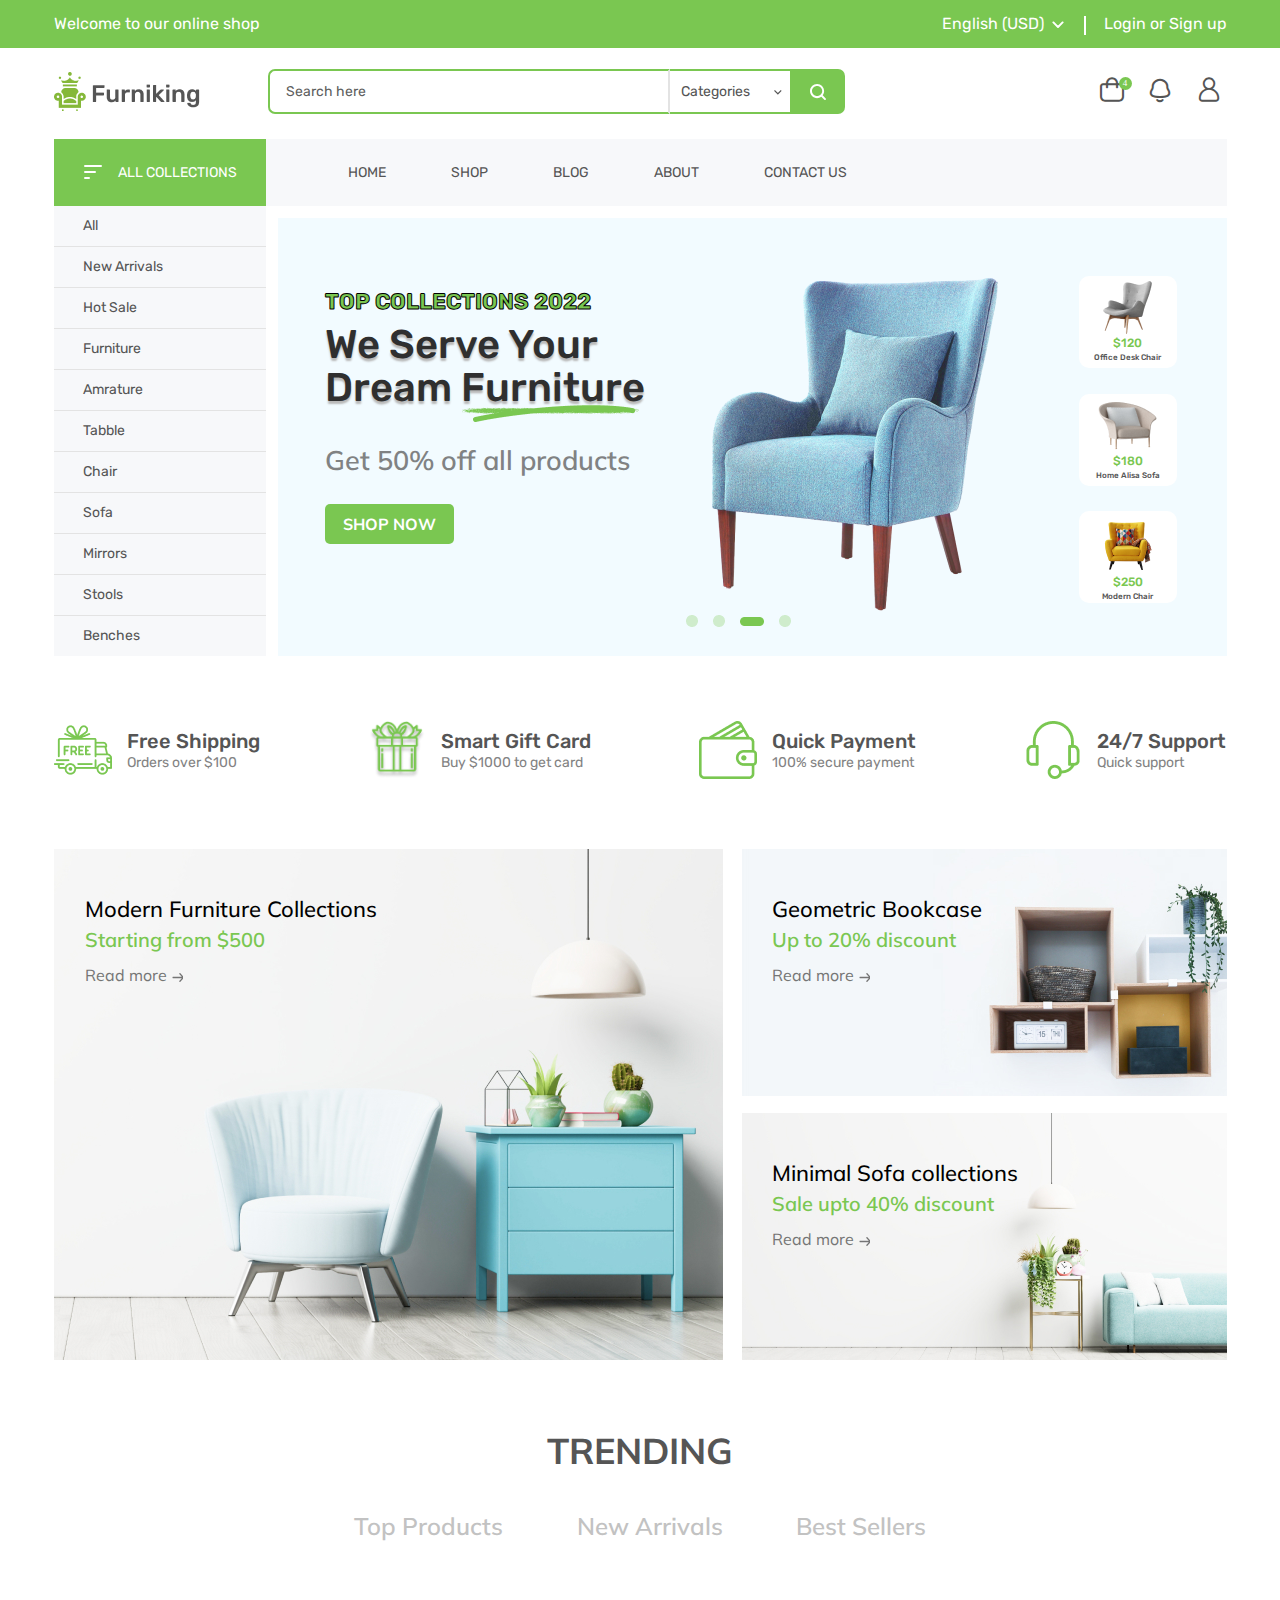
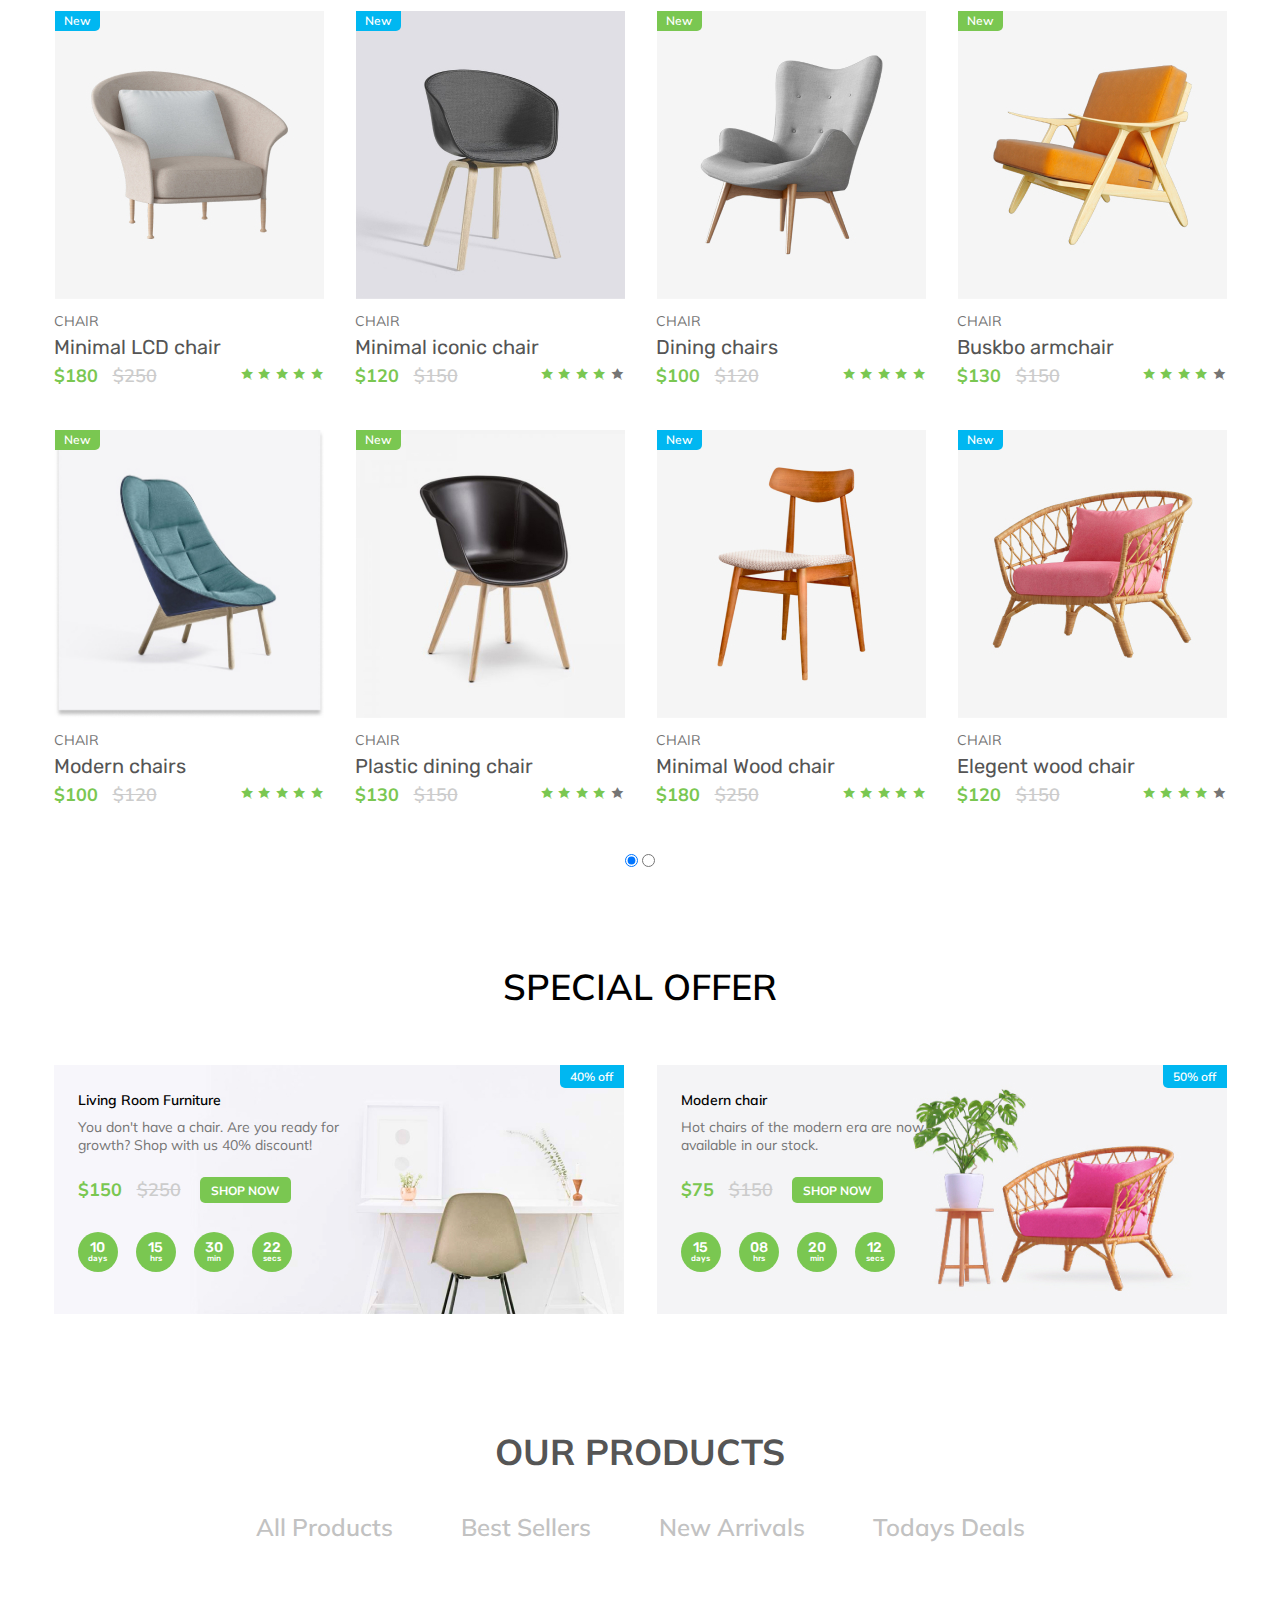
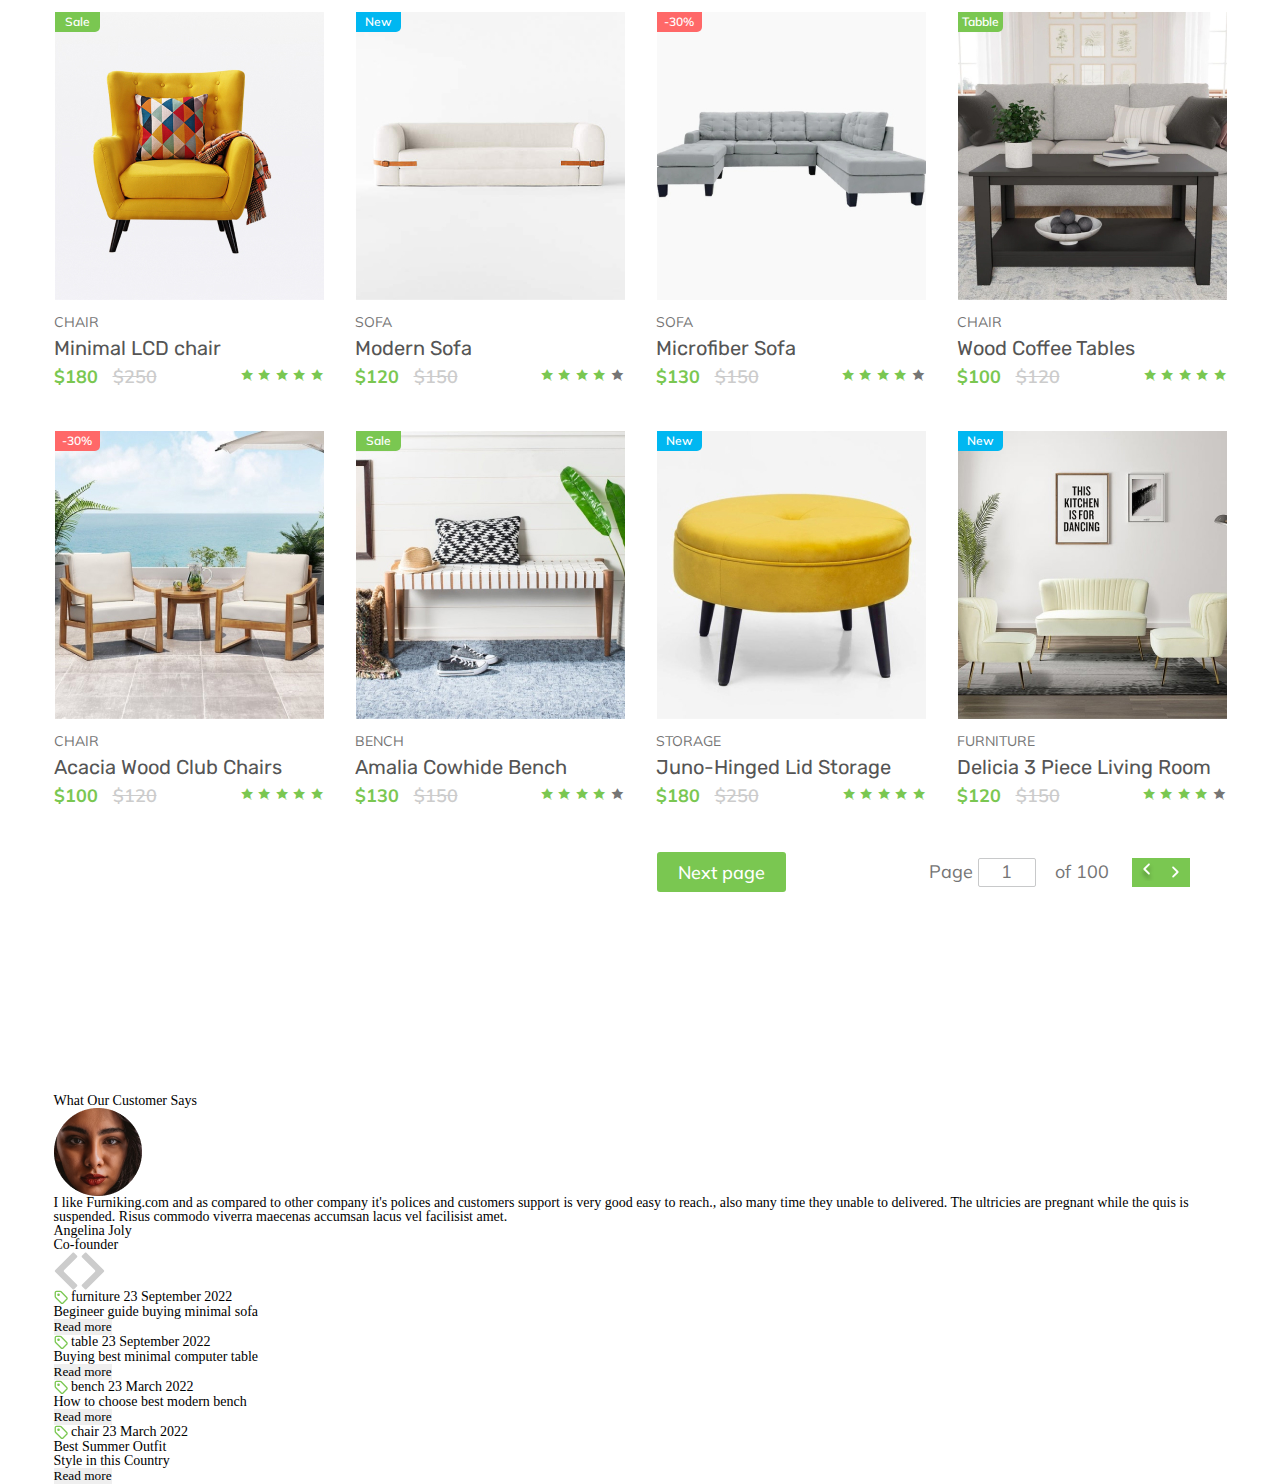
<file: resume/work/furniking/index.html>
<!DOCTYPE html>
<html lang="en">

<head>
	<meta charset="UTF-8">
	<meta name="viewport" content="width=device-width, initial-scale=1.0">
	<!--
	<link rel="preconnect" href="https://fonts.googleapis.com">
	<link rel="preconnect" href="https://fonts.gstatic.com" crossorigin>
	<link href="https://fonts.googleapis.com/css2?family=Rubik:wght@400;500&display=swap" rel="stylesheet">

	<link rel="preconnect" href="https://fonts.googleapis.com">
	<link rel="preconnect" href="https://fonts.gstatic.com" crossorigin>
	<link href="https://fonts.googleapis.com/css2?family=Mulish:wght@400;600;700&display=swap" rel="stylesheet">
-->

	<link rel="stylesheet" href="assets/css/iconsfont.css">
	<link rel="stylesheet" href="assets/css/style.css">
	<title>Furniking</title>
</head>

<body>

	<div class="wrapper">
		
		<header class="header">
			<div class="header__content container">
				<div class="header__flex">
					<div class="welcome">
						Welcome to our online shop
					</div>

					<div class="flex_wrapp">
						<div class="spoiler">
							English (USD) <img src="assets/img/icons/icon_usd_arrow.svg" alt="">
						</div>
						<div class="login_sign">
							Login or Sign up
						</div>
					</div>
					
				</div>
			</div>
		</header>

		<main class="page">
			<article class="search">
				<div class="container">
					<div class="search__content">
						<div class="logo">
							<img src="assets/img/logo.png" alt="logo_img" class="logo_img">
						</div>

						<form action="#" method="post" class="search_form">
								<input type="search" class="form_input" placeholder="Search here">

								<div class="form_categories">
									<h2>Categories</h2> <img src="assets/img/icons/icon_spoiler_arrow.svg" alt="">
								</div>

								<button type="submit" class="btn_submit">
									<img src="assets/img/icons/icon_loupe.svg" alt="">
								</button>
						</form>

						<div class="tray">
							<div class="tray__item">
								<a href="#" class="_icon-shop"></a>
							</div>
							<div class="tray__item">
								<a href="#" class="_icon-bell"></a>
							</div>
							<div class="tray__item">
								<a href="#" class="_icon-avatar"></a>
							</div>
						</div>
					</div>
				</div>
			</article>

			<article class="mass">
				<div class="container">
					<div class="mass__content">

						<div class="mass_coll">
							<div class="coll_title_wrapp">
								<h2 class="coll_title">all collections</h2>
								<div class="coll_title_lines">
									<span class="line1"></span>
									<span class="line2"></span>
									<span class="line3"></span>
								</div>
							</div>

							<nav class="coll_menu">
								<ul class="coll_list">
									<li class="coll_item"><a href="#" class="coll_link">all</a></li>
									<li class="coll_item"><a href="#" class="coll_link">New Arrivals</a></li>
									<li class="coll_item"><a href="#" class="coll_link">Hot Sale</a></li>
									<li class="coll_item"><a href="#" class="coll_link">Furniture</a></li>
									<li class="coll_item"><a href="#" class="coll_link">Amrature</a></li>
									<li class="coll_item"><a href="#" class="coll_link">Tabble</a></li>
									<li class="coll_item"><a href="#" class="coll_link">Chair</a></li>
									<li class="coll_item"><a href="#" class="coll_link">Sofa</a></li>
									<li class="coll_item"><a href="#" class="coll_link">Mirrors</a></li>
									<li class="coll_item"><a href="#" class="coll_link">Stools</a></li>
									<li class="coll_item"><a href="#" class="coll_link">Benches</a></li>
								</ul>
							</nav>
						</div>

						<div class="big">
							<nav class="menu">
								<ul class="menu_list">
									<li class="menu_item"><a href="#" class="menu_link">home</a></li>
									<li class="menu_item"><a href="#" class="menu_link">shop</a></li>
									<li class="menu_item"><a href="#" class="menu_link">blog</a></li>
									<li class="menu_item"><a href="#" class="menu_link">about</a></li>
									<li class="menu_item"><a href="#" class="menu_link">contact us</a></li>
								</ul>
							</nav>

							<div class="big__area">
								<div class="area_text">
									<div class="area_top">top collections 2022</div>
									<h1 class="title">
										we serve your<br> dream furniture
										<img src="assets/img/big_area/big_line.png" alt="area_line_img" class="area_line_img">
									</h1>
									<div class="area_get">Get 50% off all products</div>
									<button class="btn_shop">shop now</button>
								</div>

								<div class="slider">
										<div class="slider__chair">
											<img src="assets/img/big_area/big_chair.png" alt="slider_img" class="slider_img">
										</div>

										<div class="slider__btn">
											<img src="assets/img/big_area/slider_btn.png" alt="btn_img" class="btn_img">
											<img src="assets/img/big_area/slider_btn.png" alt="btn_img" class="btn_img">
											<img src="assets/img/big_area/slider_btn_active.png" alt="btn_img_active" class="btn_img btn_img_active">
											<img src="assets/img/big_area/slider_btn.png" alt="btn_img" class="btn_img">
										</div>
								</div>

								<div class="tape">
									<div class="tape__item">
										<div class="item_prod">
											<img src="assets/img/big_area/office_desk_chair.png" alt="item_prod_img" class="item_prod_img">
										</div>

										<div class="item_prod_price">&#36;120</div>
										<div class="item_prod_descr">office desk chair</div>
									</div>

									<div class="tape__item">
										<div class="item_prod">
											<img src="assets/img/big_area/home_alisa_sofa.png" alt="item_prod_img" class="item_prod_img">
										</div>

										<div class="item_prod_price">&#36;180</div>
										<div class="item_prod_descr">home alisa sofa</div>
									</div>

									<div class="tape__item">
										<div class="item_prod">
											<img src="assets/img/big_area/modern_chair.png" alt="item_prod_img" class="item_prod_img">
										</div>

										<div class="item_prod_price">&#36;250</div>
										<div class="item_prod_descr">modern chair</div>
									</div>
								</div>
							</div>
						</div>
					</div>
				</div>
			</article>

			<article class="pros">
				<div class="container">
					<div class="pros__content">
						<div class="pros_item">
							<div class="pros_item_iw">
								<img src="assets/img/pros/free_delivery.png" alt="pros_img" class="pros_img">
							</div>

							<div class="pros_item_tw">
								<h2 class="pros_title">Free Shipping</h2>
								<div class="pros_descr">Orders over $100</div>
							</div>
						</div>

						<div class="pros_item">
							<div class="pros_item_iw">
								<img src="assets/img/pros/smart_gift.png" alt="pros_img" class="pros_img">
							</div>

							<div class="pros_item_tw">
								<h2 class="pros_title">Smart Gift Card</h2>
								<div class="pros_descr">Buy $1000 to get card</div>
							</div>
						</div>

						<div class="pros_item">
							<div class="pros_item_iw">
								<img src="assets/img/pros/quick.png" alt="pros_img" class="pros_img">
							</div>

							<div class="pros_item_tw">
								<h2 class="pros_title">Quick Payment</h2>
								<div class="pros_descr">100% secure payment</div>
							</div>
						</div>

						<div class="pros_item">
							<div class="pros_item_iw">
								<img src="assets/img/pros/support.png" alt="pros_img" class="pros_img">
							</div>

							<div class="pros_item_tw">
								<h2 class="pros_title">24/7 Support</h2>
								<div class="pros_descr">Quick support</div>
							</div>
						</div>
					</div>
				</div>
			</article>

			<article class="furniture">
				<div class="container">
					<div class="furniture__content">
						<div class="furniture_big">
							<h2 class="furniture_title">Modern Furniture Collections</h2>
							<div class="furniture_price">Starting from &#36;500</div>
							<button class="furniture_btn">Read more</button>
						</div>

						<div class="furniture_small">
							<div class="furniture_big_item_1">
								<h2 class="furniture_title">Geometric Bookcase</h2>
								<div class="furniture_price">Up to 20% discount</div>
								<button class="furniture_btn">Read more</button>
							</div>

							<div class="furniture_big_item_2">
								<h2 class="furniture_title">Minimal Sofa collections </h2>
								<div class="furniture_price">Sale upto 40% discount</div>
								<button class="furniture_btn">Read more</button>
							</div>
						</div>
					</div>
				</div>
			</article>

			<article class="trending">
				<div class="container">
					<div class="trending__content">
						<h2 class="trending__title">trending</h2>

						<nav class="trending__menu">
							<ul class="trending__list">
								<li class="trending__item"><a href="#" class="trending__link">Top Products</a></li>
								<li class="trending__item"><a href="#" class="trending__link">New Arrivals</a></li>
								<li class="trending__item"><a href="#" class="trending__link">Best Sellers</a></li>
							</ul>
						</nav>

						<div class="trending__wrapp">
							<div class="trending__item">
								<div class="trending__prod">
									<div class="trending__prod_img-1">
										<div class="trending__prod-status">new</div>
									</div>
									<div class="trending__prod-lable">Chair</div>
									<div class="trending__prod-name">Minimal LCD chair</div>
									<div class="trending__prod-price">
										<div class="prod-price">
											<span class="prod-price_now">&#36;180</span>
											<span class="prod-price_was">&#36;250</span>
										</div>

										<div class="prod-star">
											<span class="_icon-green_star"></span>
											<span class="_icon-green_star"></span>
											<span class="_icon-green_star"></span>
											<span class="_icon-green_star"></span>
											<span class="_icon-green_star"></span>
										</div>
									</div>
								</div>

								<div class="trending__prod">
									<div class="trending__prod_img-2">
										<div class="trending__prod-status">new</div>
									</div>
									<div class="trending__prod-lable">Chair</div>
									<div class="trending__prod-name">Minimal iconic chair</div>
									<div class="trending__prod-price">
										<div class="prod-price">
											<span class="prod-price_now">&#36;120</span>
											<span class="prod-price_was">&#36;150</span>
										</div>

										<div class="prod-star">
											<span class="_icon-green_star"></span>
											<span class="_icon-green_star"></span>
											<span class="_icon-green_star"></span>
											<span class="_icon-green_star"></span>
											<span class="_icon-grey_star"></span>
										</div>
									</div>
								</div>

								<div class="trending__prod">
									<div class="trending__prod_img-3">
										<div class="trending__prod-status">new</div>
									</div>
									<div class="trending__prod-lable">Chair</div>
									<div class="trending__prod-name">Dining chairs</div>
									<div class="trending__prod-price">
										<div class="prod-price">
											<span class="prod-price_now">&#36;100</span>
											<span class="prod-price_was">&#36;120</span>
										</div>

										<div class="prod-star">
											<span class="_icon-green_star"></span>
											<span class="_icon-green_star"></span>
											<span class="_icon-green_star"></span>
											<span class="_icon-green_star"></span>
											<span class="_icon-green_star"></span>
										</div>
									</div>
								</div>

								<div class="trending__prod">
									<div class="trending__prod_img-4">
										<div class="trending__prod-status">new</div>
									</div>
									<div class="trending__prod-lable">Chair</div>
									<div class="trending__prod-name">Buskbo armchair </div>
									<div class="trending__prod-price">
										<div class="prod-price">
											<span class="prod-price_now">&#36;130</span>
											<span class="prod-price_was">&#36;150</span>
										</div>

										<div class="prod-star">
											<span class="_icon-green_star"></span>
											<span class="_icon-green_star"></span>
											<span class="_icon-green_star"></span>
											<span class="_icon-green_star"></span>
											<span class="_icon-grey_star"></span>
										</div>
									</div>
								</div>
							</div>
<!-- //////////////////////////////////////////////////////////////////////////////
trending__item
////////////////////////////////////////////////////////////////////////////// -->
							<div class="trending__item">
								<div class="trending__prod">
									<div class="trending__prod_img-5">
										<div class="trending__prod-status">new</div>
									</div>
									<div class="trending__prod-lable">Chair</div>
									<div class="trending__prod-name">Modern chairs</div>
									<div class="trending__prod-price">
										<div class="prod-price">
											<span class="prod-price_now">&#36;100</span>
											<span class="prod-price_was">&#36;120</span>
										</div>

										<div class="prod-star">
											<span class="_icon-green_star"></span>
											<span class="_icon-green_star"></span>
											<span class="_icon-green_star"></span>
											<span class="_icon-green_star"></span>
											<span class="_icon-green_star"></span>
										</div>
									</div>
								</div>

								<div class="trending__prod">
									<div class="trending__prod_img-6">
										<div class="trending__prod-status">new</div>
									</div>
									<div class="trending__prod-lable">Chair</div>
									<div class="trending__prod-name">Plastic dining chair</div>
									<div class="trending__prod-price">
										<div class="prod-price">
											<span class="prod-price_now">&#36;130</span>
											<span class="prod-price_was">&#36;150</span>
										</div>

										<div class="prod-star">
											<span class="_icon-green_star"></span>
											<span class="_icon-green_star"></span>
											<span class="_icon-green_star"></span>
											<span class="_icon-green_star"></span>
											<span class="_icon-grey_star"></span>
										</div>
									</div>
								</div>

								<div class="trending__prod">
									<div class="trending__prod_img-7">
										<div class="trending__prod-status">new</div>
									</div>
									<div class="trending__prod-lable">Chair</div>
									<div class="trending__prod-name">Minimal Wood chair</div>
									<div class="trending__prod-price">
										<div class="prod-price">
											<span class="prod-price_now">&#36;180</span>
											<span class="prod-price_was">&#36;250</span>
										</div>

										<div class="prod-star">
											<span class="_icon-green_star"></span>
											<span class="_icon-green_star"></span>
											<span class="_icon-green_star"></span>
											<span class="_icon-green_star"></span>
											<span class="_icon-green_star"></span>
										</div>
									</div>
								</div>

								<div class="trending__prod">
									<div class="trending__prod_img-8">
										<div class="trending__prod-status">new</div>
									</div>
									<div class="trending__prod-lable">Chair</div>
									<div class="trending__prod-name">Elegent wood chair</div>
									<div class="trending__prod-price">
										<div class="prod-price">
											<span class="prod-price_now">&#36;120</span>
											<span class="prod-price_was">&#36;150</span>
										</div>

										<div class="prod-star">
											<span class="_icon-green_star"></span>
											<span class="_icon-green_star"></span>
											<span class="_icon-green_star"></span>
											<span class="_icon-green_star"></span>
											<span class="_icon-grey_star"></span>
										</div>
									</div>
								</div>
							</div>
						</div>

						<form class="trending__slider">
							<input type="radio" name="trending_page" class="trending__radio" checked>
							<input type="radio" name="trending_page" class="trending__radio">
						</form>
					</div>
				</div>
			</article>

			<article class="offer">
				<div class="container">
					<div class="offer__content">
						<h2 class="offer__title">
							special offer
						</h2>

						<div class="offer__wrapp">
							<div class="offer__item">
								<div class="offer__room-discount">40% off</div>

								<div class="offer__item-title">Living Room Furniture</div>
								<div class="offer__item-text">You don't have a chair. Are you ready for<br> growth? Shop with us 40% discount!</div>

								<div class="offer__price">
									<span class="offer__price-now">&#36;150</span>
									<span class="offer__price-was">&#36;250</span>
									<button class="offer__btn">shop now</button>
								</div>

								<div class="offer__time">
									<div class="offer__time-item">
										<div class="time-dig">10</div>
										<div class="time_descr">days</div>
									</div>
									<div class="offer__time-item">
										<div class="time-dig">15</div>
										<div class="time_descr">hrs</div>
									</div><div class="offer__time-item">
										<div class="time-dig">30</div>
										<div class="time_descr">min</div>
									</div><div class="offer__time-item">
										<div class="time-dig">22</div>
										<div class="time_descr">secs</div>
									</div>
								</div>
							</div>

							<div class="offer__item">
								<div class="offer__room-discount">50% off</div>

								<div class="offer__item-title">Modern chair</div>
								<div class="offer__item-text">Hot chairs of the modern era are now<br> available in our stock.</div>

								<div class="offer__price">
									<span class="offer__price-now">&#36;75</span>
									<span class="offer__price-was">&#36;150</span>
									<button class="offer__btn">shop now</button>
								</div>

								<div class="offer__time">
									<div class="offer__time-item">
										<div class="time-dig">15</div>
										<div class="time_descr">days</div>
									</div>
									<div class="offer__time-item">
										<div class="time-dig">08</div>
										<div class="time_descr">hrs</div>
									</div><div class="offer__time-item">
										<div class="time-dig">20</div>
										<div class="time_descr">min</div>
									</div><div class="offer__time-item">
										<div class="time-dig">12</div>
										<div class="time_descr">secs</div>
									</div>
								</div>
							</div>
						</div>
					</div>
				</div>
			</article>

			<article class="our">
				<div class="container">
					<div class="our__content">
						<h2 class="our__title">our products</h2>

						<nav class="our__menu">
							<ul class="our__list">
								<li class="our__item"><a href="#" class="our__link">All Products</a></li>
								<li class="our__item"><a href="#" class="our__link">Best Sellers</a></li>
								<li class="our__item"><a href="#" class="our__link">New Arrivals</a></li>
								<li class="our__item"><a href="#" class="our__link">Todays Deals</a></li>
							</ul>
						</nav>

						<div class="our__wrapp">
							<div class="our__item">
								<div class="our__prod">
									<div class="our__prod_img-1">
										<div class="our__prod-status">sale</div>
									</div>
									<div class="our__prod-lable">Chair</div>
									<div class="our__prod-name">Minimal LCD chair</div>
									<div class="our__prod-price">
										<div class="prod-price">
											<span class="prod-price_now">&#36;180</span>
											<span class="prod-price_was">&#36;250</span>
										</div>

										<div class="prod-star">
											<span class="_icon-green_star"></span>
											<span class="_icon-green_star"></span>
											<span class="_icon-green_star"></span>
											<span class="_icon-green_star"></span>
											<span class="_icon-green_star"></span>
										</div>
									</div>
								</div>

								<div class="our__prod">
									<div class="our__prod_img-2">
										<div class="our__prod-status">new</div>
									</div>
									<div class="our__prod-lable">sofa</div>
									<div class="our__prod-name">Modern Sofa</div>
									<div class="our__prod-price">
										<div class="prod-price">
											<span class="prod-price_now">&#36;120</span>
											<span class="prod-price_was">&#36;150</span>
										</div>

										<div class="prod-star">
											<span class="_icon-green_star"></span>
											<span class="_icon-green_star"></span>
											<span class="_icon-green_star"></span>
											<span class="_icon-green_star"></span>
											<span class="_icon-grey_star"></span>
										</div>
									</div>
								</div>

								<div class="our__prod">
									<div class="our__prod_img-3">
										<div class="our__prod-status">-30%</div>
									</div>
									<div class="our__prod-lable">sofa</div>
									<div class="our__prod-name">Microfiber Sofa</div>
									<div class="our__prod-price">
										<div class="prod-price">
											<span class="prod-price_now">&#36;130</span>
											<span class="prod-price_was">&#36;150</span>
										</div>

										<div class="prod-star">
											<span class="_icon-green_star"></span>
											<span class="_icon-green_star"></span>
											<span class="_icon-green_star"></span>
											<span class="_icon-green_star"></span>
											<span class="_icon-grey_star"></span>
										</div>
									</div>
								</div>

								<div class="our__prod">
									<div class="our__prod_img-4">
										<div class="our__prod-status">tabble</div>
									</div>
									<div class="our__prod-lable">Chair</div>
									<div class="our__prod-name">Wood Coffee Tables</div>
									<div class="our__prod-price">
										<div class="prod-price">
											<span class="prod-price_now">&#36;100</span>
											<span class="prod-price_was">&#36;120</span>
										</div>

										<div class="prod-star">
											<span class="_icon-green_star"></span>
											<span class="_icon-green_star"></span>
											<span class="_icon-green_star"></span>
											<span class="_icon-green_star"></span>
											<span class="_icon-green_star"></span>
										</div>
									</div>
								</div>
							</div>
<!-- //////////////////////////////////////////////////////////////////////////////
our__item
////////////////////////////////////////////////////////////////////////////// -->
							<div class="our__item">
								<div class="our__prod">
									<div class="our__prod_img-5">
										<div class="our__prod-status">-30%</div>
									</div>
									<div class="our__prod-lable">Chair</div>
									<div class="our__prod-name">Acacia Wood Club Chairs</div>
									<div class="our__prod-price">
										<div class="prod-price">
											<span class="prod-price_now">&#36;100</span>
											<span class="prod-price_was">&#36;120</span>
										</div>

										<div class="prod-star">
											<span class="_icon-green_star"></span>
											<span class="_icon-green_star"></span>
											<span class="_icon-green_star"></span>
											<span class="_icon-green_star"></span>
											<span class="_icon-green_star"></span>
										</div>
									</div>
								</div>

								<div class="our__prod">
									<div class="our__prod_img-6">
										<div class="our__prod-status">sale</div>
									</div>
									<div class="our__prod-lable">bench</div>
									<div class="our__prod-name">Amalia Cowhide Bench</div>
									<div class="our__prod-price">
										<div class="prod-price">
											<span class="prod-price_now">&#36;130</span>
											<span class="prod-price_was">&#36;150</span>
										</div>

										<div class="prod-star">
											<span class="_icon-green_star"></span>
											<span class="_icon-green_star"></span>
											<span class="_icon-green_star"></span>
											<span class="_icon-green_star"></span>
											<span class="_icon-grey_star"></span>
										</div>
									</div>
								</div>

								<div class="our__prod">
									<div class="our__prod_img-7">
										<div class="our__prod-status">new</div>
									</div>
									<div class="our__prod-lable">storage</div>
									<div class="our__prod-name">Juno-Hinged Lid Storage</div>
									<div class="our__prod-price">
										<div class="prod-price">
											<span class="prod-price_now">&#36;180</span>
											<span class="prod-price_was">&#36;250</span>
										</div>

										<div class="prod-star">
											<span class="_icon-green_star"></span>
											<span class="_icon-green_star"></span>
											<span class="_icon-green_star"></span>
											<span class="_icon-green_star"></span>
											<span class="_icon-green_star"></span>
										</div>
									</div>
								</div>

								<div class="our__prod">
									<div class="our__prod_img-8">
										<div class="our__prod-status">new</div>
									</div>
									<div class="our__prod-lable">furniture</div>
									<div class="our__prod-name">Delicia 3 Piece Living Room</div>
									<div class="our__prod-price">
										<div class="prod-price">
											<span class="prod-price_now">&#36;120</span>
											<span class="prod-price_was">&#36;150</span>
										</div>

										<div class="prod-star">
											<span class="_icon-green_star"></span>
											<span class="_icon-green_star"></span>
											<span class="_icon-green_star"></span>
											<span class="_icon-green_star"></span>
											<span class="_icon-grey_star"></span>
										</div>
									</div>
								</div>
							</div>

							<div class="our__page_wrapp">
								<div class="our__page">
									<button class="our__btn">Next page</button>
									<div class="our__text_page">Page</div>
									<div class="our__num_page">1</div>
									<div class="our__of_page">of 100</div>

									<button class="our__btn_prev">
										<img src="assets/img/icons/icon_our_arrow_left.svg" alt="our__btn_prev" class="our__btn_rpev_img">
									</button>

									<button class="our__btn_next">
										<img src="assets/img/icons/icon_our_arrow_right.svg" alt="our__btn_prev" class="our__btn_rpev_img">
									</button>
								</div>
							</div>
						</div>
					</div>
				</div>
			</article>

			<article class="says">
				<div class="container">
					<div class="says__content">
						<h2 class="says__title">What Our Customer Says</h2>

						<div class="review">
							<div class="review__foto">
								<img src="assets/img/says/says_foto.png" alt="says_foto.png" class="review__foto-img">
							</div>

							<div class="review__text">
								I like Furniking.com and as compared to other company it's polices and customers support is very good easy to reach., also many time they unable to delivered. The ultricies are pregnant while the quis is suspended. Risus commodo viverra maecenas accumsan lacus vel facilisist amet.
							</div>
							
							<div class="review__name">Angelina Joly</div>
							<div class="review__prof">Co-founder</div>

							<a href="#" class="review__arrow-left">
								<img src="assets/img/icons/says_arrow_left.svg" alt="arrow_left">
							</a>

							<a href="#" class="review__arrow-right">
								<img src="assets/img/icons/says_arrow_right.svg" alt="arrow_left">
							</a>
						</div>
					</div>
				</div>
			</article>

			<article class="latest">
				<div class="container">
					<div class="latest__content">
						<h2 class="latest__title"></h2>

						<div class="blocks_wrapp">
							<div class="blocks blocks_mb">
								<div class="blocks__item item_1">
									<div class="blocks_content">
										<span class="clip">
											<img src="assets/img/icons/icon_clip.svg" alt="clip">
											furniture
										</span>

										<time datetime="2022-09-23" class="date">23 September 2022</time>

										<h3 class="latest_sub_title">
											Begineer guide buying minimal sofa
										</h3>

										<button class="latest_btn">Read more</button>
									</div>
								</div>

								<div class="blocks__item item_2">
									<div class="blocks_content">
										<span class="clip">
											<img src="assets/img/icons/icon_clip.svg" alt="clip">
											table
										</span>

										<time datetime="2022-09-23" class="date">23 September 2022</time>

										<h3 class="latest_sub_title">
											Buying best minimal computer table
										</h3>

										<button class="latest_btn">Read more</button>
									</div>
								</div>
							</div>

							<div class="blocks">
								<div class="blocks__item item_3">
									<div class="blocks_content">
										<span class="clip">
											<img src="assets/img/icons/icon_clip.svg" alt="clip">
											bench
										</span>

										<time datetime="2022-03-23" class="date">23 March 2022</time>

										<h3 class="latest_sub_title">
											How to choose best modern bench
										</h3>

										<button class="latest_btn">Read more</button>
									</div>
								</div>

								<div class="blocks__item item_4">
									<div class="blocks_content">
										<span class="clip">
											<img src="assets/img/icons/icon_clip.svg" alt="clip">
											chair
										</span>

										<time datetime="2022-03-23" class="date">23 March 2022</time>

										<h3 class="latest_sub_title">
											Best Summer Outfit <br>Style in this Country
										</h3>

										<button class="latest_btn">Read more</button>
									</div>
								</div>
							</div>
						</div>
					</div>
				</div>
			</article>
		</main>

		<footer class="footer">
			
		</footer>

	</div>



	<!-- <script src="https://kit.fontawesome.com/c280a67855.js" crossorigin="anonymous"></script> -->
</body>

</html>
</file>
<file: resume/work/furniking/assets/css/iconsfont.css>
@font-face {
  font-family: 'icons';
  src:
    url('../fonts/icons.ttf?y71wlo') format('truetype'),
    url('../fonts/icons.woff?y71wlo') format('woff'),
    url('../fonts/icons.svg?y71wlo#icons') format('svg');
  font-weight: normal;
  font-style: normal;
  font-display: block;
}

[class^="_icon-"]::before,
[class*=" _icon-"]::before {
  /* use !important to prevent issues with browser extensions that change fonts */
  font-family: 'icons' !important;
  speak: never;
  font-style: normal;
  font-weight: normal;
  font-variant: normal;
  text-transform: none;
  line-height: 1;

  /* Better Font Rendering =========== */
  -webkit-font-smoothing: antialiased;
  -moz-osx-font-smoothing: grayscale;
}

._icon-avatar:before {
  content: "\e900";
  font-size: 24px;
  font-weight: 500;
  color: #555;
}
._icon-bell:before {
  content: "\e901";
  font-size: 26px;
  font-weight: 500;
  color: #555;
}
._icon-clip:before {
  content: "\e902";
  color: #7ac751;
}
._icon-facebook:before {
  content: "\e903";
  color: #555;
}
._icon-green_star:before {
  content: "\e904";
  color: #7ac751;
}
._icon-grey_arrow:before {
  content: "\e905";
  color: #757575;
}
._icon-grey_star:before {
  content: "\e906";
  color: #757575;
}
._icon-instagram:before {
  content: "\e907";
  color: #555;
}
._icon-pinterset:before {
  content: "\e908";
  color: #555;
}
._icon-shop:before {
  content: "\e909";
  font-size: 24px;
  font-weight: 500;
  color: #555;
}
._icon-slider_left_arrow:before {
  content: "\e90a";
  color: #ccc;
}
._icon-slider_right_arrow:before {
  content: "\e90b";
  color: #ccc;
}
._icon-twitter:before {
  content: "\e90c";
  color: #555;
}
._icon-white_arrow:before {
  content: "\e90d";
  color: #fff;
}
</file>
<file: resume/work/furniking/assets/css/style.css>
@charset "UTF-8";
/*Обнулення*/
@import url(https://fonts.googleapis.com/css?family=Rubik:300,regular,500&display=swap);
@import url(https://fonts.googleapis.com/css?family=Mulish:regular,600,700&display=swap);
* {
  padding: 0;
  margin: 0;
  border: 0;
}

*,
*:before,
*:after {
  -webkit-box-sizing: border-box;
  box-sizing: border-box;
}

:focus,
:active {
  outline: none;
}

a:focus,
a:active {
  outline: none;
}

nav,
footer,
header,
aside {
  display: block;
}

html,
body {
  height: 100%;
  width: 100%;
  font-size: 100%;
  line-height: 1;
  font-size: 14px;
  -ms-text-size-adjust: 100%;
  -moz-text-size-adjust: 100%;
  -webkit-text-size-adjust: 100%;
}

input,
button,
textarea {
  font-family: inherit;
}

input::-ms-clear {
  display: none;
}

button {
  cursor: pointer;
}

button::-moz-focus-inner {
  padding: 0;
  border: 0;
}

a,
a:visited {
  text-decoration: none;
}

a:hover {
  text-decoration: none;
}

ul li {
  list-style: none;
}

img {
  vertical-align: top;
}

h1,
h2,
h3,
h4,
h5,
h6 {
  font-size: inherit;
  font-weight: 400;
}

/*--------------------*/
.wrapper {
  max-width: 1440px;
}

.container {
  max-width: 1173px;
  margin: 0 auto;
}

.header {
  width: 100%;
  background-color: #7AC751;
  margin-bottom: 21px;
}
.header__content {
  font-family: "Rubik";
  font-weight: 400;
  padding: 16px 0;
  color: #ffffff;
  font-size: 16px;
}
.header .container .header__flex {
  width: 100%;
  display: -webkit-box;
  display: -ms-flexbox;
  display: flex;
  -webkit-box-pack: justify;
      -ms-flex-pack: justify;
          justify-content: space-between;
}
.header .container .flex_wrapp {
  display: -webkit-box;
  display: -ms-flexbox;
  display: flex;
  -webkit-box-pack: justify;
      -ms-flex-pack: justify;
          justify-content: space-between;
}
.header .container .spoiler {
  position: relative;
  margin-right: 60px;
}
.header .container .spoiler img {
  position: absolute;
  display: inline-block;
  top: 5px;
  right: -20px;
}
.header .container .login_sign {
  position: relative;
}
.header .container .login_sign::before {
  content: "";
  position: absolute;
  display: block;
  top: 0;
  left: -20px;
  width: 2.2px;
  height: 19px;
  background: #ffffff;
}

.search {
  margin-bottom: 25px;
}
.search .container .search__content {
  display: -webkit-box;
  display: -ms-flexbox;
  display: flex;
  -webkit-box-pack: start;
      -ms-flex-pack: start;
          justify-content: start;
  -webkit-box-align: center;
      -ms-flex-align: center;
          align-items: center;
}
.search .container .search__content .logo {
  width: 147px;
  margin-right: 67px;
}
.search .container .search__content .logo .logo_img {
  display: block;
  max-width: 100%;
  height: auto;
}
.search .container .search__content .search_form {
  display: -webkit-box;
  display: -ms-flexbox;
  display: flex;
  -webkit-box-pack: start;
      -ms-flex-pack: start;
          justify-content: start;
  width: 577px;
  height: 45px;
  margin-right: 255px;
}
.search .container .search__content .search_form .form_input {
  display: inline-block;
  font-family: "Rubik";
  font-size: 14px;
  width: 403px;
  padding: 16px;
  border: 2px solid #7AC751;
  border-radius: 7px 0 0 7px;
  border-right: 2px solid #E3E3E3;
}
.search .container .search__content .search_form input::-webkit-input-placeholder {
  font-family: "Rubik";
  color: #5F5F5F;
}
.search .container .search__content .search_form input::-moz-placeholder {
  font-family: "Rubik";
  color: #5F5F5F;
}
.search .container .search__content .search_form input:-ms-input-placeholder {
  font-family: "Rubik";
  color: #5F5F5F;
}
.search .container .search__content .search_form input::-ms-input-placeholder {
  font-family: "Rubik";
  color: #5F5F5F;
}
.search .container .search__content .search_form input::placeholder {
  font-family: "Rubik";
  color: #5F5F5F;
}
.search .container .search__content .search_form .form_categories {
  position: relative;
  width: 122px;
  padding-left: 11px;
  padding-top: 14px;
  font-family: "Rubik";
  font-size: 14px;
  color: #555555;
  border: 2px solid #7AC751;
  border-left: none;
}
.search .container .search__content .search_form .form_categories img {
  position: absolute;
  top: 19px;
  right: 8px;
}
.search .container .search__content .search_form .btn_submit {
  width: 53px;
  height: inherit;
  background: #7AC751;
  border-radius: 0 7px 7px 0;
  border: none;
  outline: none;
}
.search .container .search__content .tray {
  display: -webkit-box;
  display: -ms-flexbox;
  display: flex;
  -webkit-box-pack: justify;
      -ms-flex-pack: justify;
          justify-content: space-between;
  width: 121px;
}
.search .container .search__content .tray .tray__item a._icon-shop {
  position: relative;
}
.search .container .search__content .tray .tray__item a._icon-shop::after {
  content: "4";
  position: absolute;
  top: -11px;
  right: -8px;
  display: -webkit-box;
  display: -ms-flexbox;
  display: flex;
  -webkit-box-align: center;
      -ms-flex-align: center;
          align-items: center;
  -webkit-box-pack: center;
      -ms-flex-pack: center;
          justify-content: center;
  color: #ffffff;
  width: 13px;
  height: 13px;
  font-weight: 400;
  font-size: 9px;
  background: #7AC751;
  border-radius: 100%;
}

.mass {
  margin-bottom: 65px;
}
.mass .container .mass__content {
  display: -webkit-box;
  display: -ms-flexbox;
  display: flex;
  -webkit-box-pack: start;
      -ms-flex-pack: start;
          justify-content: start;
}
.mass .container .mass__content .mass_coll {
  display: -webkit-box;
  display: -ms-flexbox;
  display: flex;
  -webkit-box-orient: vertical;
  -webkit-box-direction: normal;
      -ms-flex-direction: column;
          flex-direction: column;
  width: 260px;
}
.mass .container .mass__content .mass_coll .coll_title_wrapp {
  display: -webkit-box;
  display: -ms-flexbox;
  display: flex;
  -webkit-box-align: center;
      -ms-flex-align: center;
          align-items: center;
  -webkit-box-pack: center;
      -ms-flex-pack: center;
          justify-content: center;
  position: relative;
  width: 100%;
  height: 67px;
  background: #7AC751;
}
.mass .container .mass__content .mass_coll .coll_title_wrapp .coll_title {
  margin-right: -35px;
  font-family: "Rubik";
  text-transform: uppercase;
  color: #ffffff;
}
.mass .container .mass__content .mass_coll .coll_title_wrapp .coll_title_lines {
  position: absolute;
  display: -webkit-box;
  display: -ms-flexbox;
  display: flex;
  -webkit-box-orient: vertical;
  -webkit-box-direction: normal;
      -ms-flex-direction: column;
          flex-direction: column;
  top: 26px;
  left: 30px;
}
.mass .container .mass__content .mass_coll .coll_title_wrapp .coll_title_lines .line1 {
  display: inline-block;
  margin-bottom: 4px;
  width: 18px;
  height: 2px;
  background: #ffffff;
  border-radius: 10px;
}
.mass .container .mass__content .mass_coll .coll_title_wrapp .coll_title_lines .line2 {
  display: inline-block;
  margin-bottom: 4px;
  width: 12px;
  height: 2px;
  background: #ffffff;
  border-radius: 10px;
}
.mass .container .mass__content .mass_coll .coll_title_wrapp .coll_title_lines .line3 {
  display: inline-block;
  width: 6px;
  height: 2px;
  background: #ffffff;
  border-radius: 10px;
}
.mass .container .mass__content .mass_coll nav.coll_menu {
  background: #F7F8FA;
}
.mass .container .mass__content .mass_coll nav.coll_menu ul.coll_list li.coll_item {
  padding: 13px 0 13px 29px;
  border-bottom: 1px solid #E3E3E3;
}
.mass .container .mass__content .mass_coll nav.coll_menu ul.coll_list li.coll_item:last-child {
  border-bottom: none;
}
.mass .container .mass__content .mass_coll nav.coll_menu ul.coll_list li.coll_item a.coll_link {
  text-decoration: none;
  font-family: "Rubik";
  font-size: 14px;
  color: #555555;
  text-transform: capitalize;
}
.mass .container .mass__content .mass_coll nav.coll_menu ul.coll_list li.coll_item a.coll_link:hover {
  color: #7AC751;
}
.mass .container .mass__content .big {
  width: 100%;
}
.mass .container .mass__content .big nav.menu {
  display: -webkit-box;
  display: -ms-flexbox;
  display: flex;
  -webkit-box-align: center;
      -ms-flex-align: center;
          align-items: center;
  padding-left: 82px;
  background: #F7F8FA;
  height: 67px;
}
.mass .container .mass__content .big nav.menu ul.menu_list {
  display: -webkit-box;
  display: -ms-flexbox;
  display: flex;
  -webkit-box-pack: start;
      -ms-flex-pack: start;
          justify-content: start;
  list-style-type: none;
}
.mass .container .mass__content .big nav.menu ul.menu_list li.menu_item {
  margin-right: 65px;
}
.mass .container .mass__content .big nav.menu ul.menu_list li.menu_item a.menu_link {
  text-transform: uppercase;
  font-family: "Rubik";
  text-decoration: none;
  color: #555555;
}
.mass .container .mass__content .big nav.menu ul.menu_list li.menu_item a.menu_link:hover {
  color: #7AC751;
}
.mass .container .mass__content .big .big__area {
  position: relative;
  height: 450px;
  padding-left: 47px;
  background-color: #F2FBFF;
  z-index: 100;
  border-left: 12px solid #fff;
  border-top: 12px solid #fff;
}
.mass .container .mass__content .big .big__area .area_text {
  position: absolute;
  font-family: "Rubik";
  top: 73px;
  left: 47px;
}
.mass .container .mass__content .big .big__area .area_text .area_top {
  margin-bottom: 10px;
  font-family: inherit;
  font-size: 22px;
  text-transform: uppercase;
  color: #7AC751;
  font-weight: bold;
  -webkit-text-stroke: 1px #000;
}
.mass .container .mass__content .big .big__area .area_text h1.title {
  position: relative;
  margin-bottom: 38px;
  font-family: inherit;
  font-size: 40px;
  color: #2F2F2F;
  font-weight: 500;
  text-transform: capitalize;
  text-shadow: #B9B9B9 0px 3px 2px;
  line-height: 43px;
}
.mass .container .mass__content .big .big__area .area_text h1.title img.area_line_img {
  position: absolute;
  top: 77px;
  left: 137px;
  width: 177px;
  height: 29px;
}
.mass .container .mass__content .big .big__area .area_text .area_get {
  margin-bottom: 30px;
  font-family: "Mulish";
  font-size: 27px;
  font-weight: 600;
  color: #808283;
}
.mass .container .mass__content .big .big__area .area_text .btn_shop {
  width: 129px;
  height: 40px;
  font-family: "Mulish";
  font-size: 16px;
  font-weight: bold;
  background-color: #7AC751;
  border-radius: 5px;
  color: #ffffff;
  text-transform: uppercase;
}
.mass .container .mass__content .big .big__area .slider {
  position: absolute;
  top: 40px;
  left: 390px;
}
.mass .container .mass__content .big .big__area .slider .slider__chair {
  max-width: 374px;
}
.mass .container .mass__content .big .big__area .slider .slider__chair .slider_img {
  width: 100%;
}
.mass .container .mass__content .big .big__area .slider .slider__btn {
  position: absolute;
  bottom: 5px;
  left: 25px;
  display: -webkit-box;
  display: -ms-flexbox;
  display: flex;
  -webkit-box-pack: justify;
      -ms-flex-pack: justify;
          justify-content: space-between;
  -webkit-box-align: center;
      -ms-flex-align: center;
          align-items: center;
  -webkit-box-pack: center;
      -ms-flex-pack: center;
          justify-content: center;
  width: 105px;
}
.mass .container .mass__content .big .big__area .slider .slider__btn img.btn_img {
  width: 12px;
  margin-right: 15px;
}
.mass .container .mass__content .big .big__area .slider .slider__btn img.btn_img_active {
  width: 24px;
  height: 9px;
}
.mass .container .mass__content .big .big__area .tape {
  display: -webkit-box;
  display: -ms-flexbox;
  display: flex;
  -webkit-box-orient: vertical;
  -webkit-box-direction: normal;
      -ms-flex-direction: column;
          flex-direction: column;
  position: absolute;
  top: 58px;
  right: 50px;
}
.mass .container .mass__content .big .big__area .tape .tape__item {
  display: -webkit-box;
  display: -ms-flexbox;
  display: flex;
  -webkit-box-orient: vertical;
  -webkit-box-direction: normal;
      -ms-flex-direction: column;
          flex-direction: column;
  -webkit-box-align: center;
      -ms-flex-align: center;
          align-items: center;
  -webkit-box-pack: start;
      -ms-flex-pack: start;
          justify-content: start;
  width: 98px;
  height: 92px;
  margin-bottom: 25.5px;
  background-color: #fff;
  border-radius: 10px;
}
.mass .container .mass__content .big .big__area .tape .tape__item:last-child {
  margin-bottom: 0;
}
.mass .container .mass__content .big .big__area .tape .tape__item .item_prod {
  margin-top: 5px;
  margin-bottom: 3px;
}
.mass .container .mass__content .big .big__area .tape .tape__item .item_prod_price {
  margin-bottom: 5px;
  font-family: "Rubik";
  font-size: 12px;
  font-weight: 500;
  color: #7AC751;
}
.mass .container .mass__content .big .big__area .tape .tape__item .item_prod_descr {
  font-family: "Rubik";
  font-size: 8px;
  font-weight: 500;
  color: #555555;
  text-transform: capitalize;
}

.pros {
  margin-bottom: 70px;
}
.pros .container .pros__content {
  display: -webkit-box;
  display: -ms-flexbox;
  display: flex;
  -webkit-box-pack: justify;
      -ms-flex-pack: justify;
          justify-content: space-between;
}
.pros .container .pros__content .pros_item {
  display: -webkit-box;
  display: -ms-flexbox;
  display: flex;
  -webkit-box-pack: start;
      -ms-flex-pack: start;
          justify-content: start;
  -webkit-box-align: center;
      -ms-flex-align: center;
          align-items: center;
}
.pros .container .pros__content .pros_item .pros_item_iw {
  margin-right: 15px;
  max-width: 58px;
}
.pros .container .pros__content .pros_item .pros_item_iw .pros_img {
  width: 100%;
}
.pros .container .pros__content .pros_item .pros_item_tw h2.pros_title {
  margin-bottom: 5px;
  font-family: "Rubik";
  font-size: 20px;
  font-weight: 500;
  color: #555555;
}
.pros .container .pros__content .pros_item .pros_item_tw .pros_descr {
  font-family: "Rubik";
  font-size: 14px;
  font-weight: 400;
  color: #838383;
}

.furniture {
  margin-bottom: 73px;
}
.furniture .container .furniture__content {
  display: -webkit-box;
  display: -ms-flexbox;
  display: flex;
  -webkit-box-pack: justify;
      -ms-flex-pack: justify;
          justify-content: space-between;
}
.furniture .container .furniture__content .furniture_big {
  padding-top: 49px;
  padding-left: 31px;
  width: 669px;
  height: 511px;
  background: url("../img/furniture/big_furniture.jpg") center center/cover no-repeat;
}
.furniture .container .furniture__content .furniture_big .furniture_title {
  margin-bottom: 10px;
  font-family: "Mulish";
  font-size: 22px;
  font-weight: 500;
}
.furniture .container .furniture__content .furniture_big .furniture_price {
  margin-bottom: 15px;
  font-family: "Mulish";
  font-size: 20px;
  font-weight: 600;
  color: #7AC751;
}
.furniture .container .furniture__content .furniture_big .furniture_btn {
  position: relative;
  font-family: "Mulish";
  font-size: 16px;
  font-weight: 400;
  color: #757575;
  background: none;
  border: none;
  outline: none;
}
.furniture .container .furniture__content .furniture_big .furniture_btn::after {
  content: "";
  display: inline-block;
  position: absolute;
  top: 8px;
  right: -16px;
  width: 11px;
  height: 9px;
  background: url("../img/icons/icon_grey_arrow.svg") center center/cover no-repeat;
}
.furniture .container .furniture__content .furniture_small {
  display: -webkit-box;
  display: -ms-flexbox;
  display: flex;
  -webkit-box-orient: vertical;
  -webkit-box-direction: normal;
      -ms-flex-direction: column;
          flex-direction: column;
  -webkit-box-pack: justify;
      -ms-flex-pack: justify;
          justify-content: space-between;
}
.furniture .container .furniture__content .furniture_small .furniture_big_item_1 {
  padding-top: 49px;
  padding-left: 31px;
  width: 486px;
  height: 247px;
  background: url("../img/furniture/small_furniture_1.jpg") center center/cover no-repeat;
}
.furniture .container .furniture__content .furniture_small .furniture_big_item_1 .furniture_title {
  margin-bottom: 10px;
  font-family: "Mulish";
  font-size: 22px;
  font-weight: 500;
}
.furniture .container .furniture__content .furniture_small .furniture_big_item_1 .furniture_price {
  margin-bottom: 15px;
  font-family: "Mulish";
  font-size: 20px;
  font-weight: 600;
  color: #7AC751;
}
.furniture .container .furniture__content .furniture_small .furniture_big_item_1 .furniture_btn {
  position: relative;
  font-family: "Mulish";
  font-size: 16px;
  font-weight: 400;
  color: #757575;
  background: none;
  border: none;
  outline: none;
}
.furniture .container .furniture__content .furniture_small .furniture_big_item_1 .furniture_btn::after {
  content: "";
  display: inline-block;
  position: absolute;
  top: 8px;
  right: -16px;
  width: 11px;
  height: 9px;
  background: url("../img/icons/icon_grey_arrow.svg") center center/cover no-repeat;
}
.furniture .container .furniture__content .furniture_small .furniture_big_item_2 {
  padding-top: 49px;
  padding-left: 31px;
  width: 486px;
  height: 247px;
  background: url("../img/furniture/small_furniture_2.jpg") center center/cover no-repeat;
}
.furniture .container .furniture__content .furniture_small .furniture_big_item_2 .furniture_title {
  margin-bottom: 10px;
  font-family: "Mulish";
  font-size: 22px;
  font-weight: 500;
}
.furniture .container .furniture__content .furniture_small .furniture_big_item_2 .furniture_price {
  margin-bottom: 15px;
  font-family: "Mulish";
  font-size: 20px;
  font-weight: 600;
  color: #7AC751;
}
.furniture .container .furniture__content .furniture_small .furniture_big_item_2 .furniture_btn {
  position: relative;
  font-family: "Mulish";
  font-size: 16px;
  font-weight: 400;
  color: #757575;
  background: none;
  border: none;
  outline: none;
}
.furniture .container .furniture__content .furniture_small .furniture_big_item_2 .furniture_btn::after {
  content: "";
  display: inline-block;
  position: absolute;
  top: 8px;
  right: -16px;
  width: 11px;
  height: 9px;
  background: url("../img/icons/icon_grey_arrow.svg") center center/cover no-repeat;
}

.trending {
  margin-bottom: 99px;
}
.trending .container .trending__content .trending__title {
  margin-bottom: 45px;
  text-align: center;
  font-family: "Mulish";
  font-size: 36px;
  font-weight: bold;
  color: #555555;
  text-transform: uppercase;
}
.trending .container .trending__content nav.trending__menu {
  max-width: 572px;
  margin: 0 auto;
  margin-bottom: 73px;
}
.trending .container .trending__content nav.trending__menu .trending__list {
  display: -webkit-box;
  display: -ms-flexbox;
  display: flex;
  -webkit-box-pack: justify;
      -ms-flex-pack: justify;
          justify-content: space-between;
  list-style-type: none;
}
.trending .container .trending__content nav.trending__menu .trending__list .trending__item .trending__link {
  font-family: "Mulish";
  font-size: 24px;
  font-weight: 600;
  color: #C2C2C2;
  text-transform: capitalize;
}
.trending .container .trending__content nav.trending__menu .trending__list .trending__item .trending__link:hover {
  color: #7AC751;
}
.trending .container .trending__content .trending__wrapp {
  display: -webkit-box;
  display: -ms-flexbox;
  display: flex;
  -webkit-box-orient: vertical;
  -webkit-box-direction: normal;
      -ms-flex-direction: column;
          flex-direction: column;
  -webkit-box-pack: start;
      -ms-flex-pack: start;
          justify-content: start;
}
.trending .container .trending__content .trending__wrapp .trending__item {
  display: -webkit-box;
  display: -ms-flexbox;
  display: flex;
  -webkit-box-pack: justify;
      -ms-flex-pack: justify;
          justify-content: space-between;
  margin-bottom: 45px;
}
.trending .container .trending__content .trending__wrapp .trending__item:last-child {
  margin-bottom: 50px;
}
.trending .container .trending__content .trending__wrapp .trending__item .trending__prod {
  display: -webkit-box;
  display: -ms-flexbox;
  display: flex;
  -webkit-box-orient: vertical;
  -webkit-box-direction: normal;
      -ms-flex-direction: column;
          flex-direction: column;
  -webkit-box-pack: start;
      -ms-flex-pack: start;
          justify-content: start;
  width: 270px;
}
.trending .container .trending__content .trending__wrapp .trending__item .trending__prod .trending__prod_img-1 {
  position: relative;
  margin-bottom: 15px;
  width: 100%;
  height: 288px;
  background: url("../img/trending/minimal_lcd_chair.jpg") center center/cover no-repeat;
}
.trending .container .trending__content .trending__wrapp .trending__item .trending__prod .trending__prod_img-1 .trending__prod-status {
  display: -webkit-box;
  display: -ms-flexbox;
  display: flex;
  -webkit-box-pack: center;
      -ms-flex-pack: center;
          justify-content: center;
  -webkit-box-align: center;
      -ms-flex-align: center;
          align-items: center;
  position: absolute;
  top: 0;
  left: 1px;
  width: 45px;
  height: 20px;
  font-family: "Mulish";
  font-size: 12px;
  font-weight: 600;
  color: #ffffff;
  text-transform: capitalize;
  background: #00B7F1;
  border-radius: 0 0 5px 0;
}
.trending .container .trending__content .trending__wrapp .trending__item .trending__prod .trending__prod_img-2 {
  position: relative;
  margin-bottom: 15px;
  width: 100%;
  height: 288px;
  background: url("../img/trending/minimal_iconic_chair.jpg") center center/cover no-repeat;
}
.trending .container .trending__content .trending__wrapp .trending__item .trending__prod .trending__prod_img-2 .trending__prod-status {
  display: -webkit-box;
  display: -ms-flexbox;
  display: flex;
  -webkit-box-pack: center;
      -ms-flex-pack: center;
          justify-content: center;
  -webkit-box-align: center;
      -ms-flex-align: center;
          align-items: center;
  position: absolute;
  top: 0;
  left: 1px;
  width: 45px;
  height: 20px;
  font-family: "Mulish";
  font-size: 12px;
  font-weight: 600;
  color: #ffffff;
  text-transform: capitalize;
  background: #00B7F1;
  border-radius: 0 0 5px 0;
}
.trending .container .trending__content .trending__wrapp .trending__item .trending__prod .trending__prod_img-3 {
  position: relative;
  margin-bottom: 15px;
  width: 100%;
  height: 288px;
  background: url("../img/trending/dining_chairs.jpg") center center/cover no-repeat;
}
.trending .container .trending__content .trending__wrapp .trending__item .trending__prod .trending__prod_img-3 .trending__prod-status {
  display: -webkit-box;
  display: -ms-flexbox;
  display: flex;
  -webkit-box-pack: center;
      -ms-flex-pack: center;
          justify-content: center;
  -webkit-box-align: center;
      -ms-flex-align: center;
          align-items: center;
  position: absolute;
  top: 0;
  left: 1px;
  width: 45px;
  height: 20px;
  font-family: "Mulish";
  font-size: 12px;
  font-weight: 600;
  color: #ffffff;
  text-transform: capitalize;
  background: #7AC751;
  border-radius: 0 0 5px 0;
}
.trending .container .trending__content .trending__wrapp .trending__item .trending__prod .trending__prod_img-4 {
  position: relative;
  margin-bottom: 15px;
  width: 100%;
  height: 288px;
  background: url("../img/trending/buskbo_armchair.jpg") center center/cover no-repeat;
}
.trending .container .trending__content .trending__wrapp .trending__item .trending__prod .trending__prod_img-4 .trending__prod-status {
  display: -webkit-box;
  display: -ms-flexbox;
  display: flex;
  -webkit-box-pack: center;
      -ms-flex-pack: center;
          justify-content: center;
  -webkit-box-align: center;
      -ms-flex-align: center;
          align-items: center;
  position: absolute;
  top: 0;
  left: 1px;
  width: 45px;
  height: 20px;
  font-family: "Mulish";
  font-size: 12px;
  font-weight: 600;
  color: #ffffff;
  text-transform: capitalize;
  background: #7AC751;
  border-radius: 0 0 5px 0;
}
.trending .container .trending__content .trending__wrapp .trending__item .trending__prod .trending__prod_img-5 {
  position: relative;
  margin-bottom: 15px;
  width: 100%;
  height: 288px;
  background: url("../img/trending/modern_chairs.jpg") center center/cover no-repeat;
}
.trending .container .trending__content .trending__wrapp .trending__item .trending__prod .trending__prod_img-5 .trending__prod-status {
  display: -webkit-box;
  display: -ms-flexbox;
  display: flex;
  -webkit-box-pack: center;
      -ms-flex-pack: center;
          justify-content: center;
  -webkit-box-align: center;
      -ms-flex-align: center;
          align-items: center;
  position: absolute;
  top: 0;
  left: 1px;
  width: 45px;
  height: 20px;
  font-family: "Mulish";
  font-size: 12px;
  font-weight: 600;
  color: #ffffff;
  text-transform: capitalize;
  background: #7AC751;
  border-radius: 0 0 5px 0;
}
.trending .container .trending__content .trending__wrapp .trending__item .trending__prod .trending__prod_img-6 {
  position: relative;
  margin-bottom: 15px;
  width: 100%;
  height: 288px;
  background: url("../img/trending/plastic_dining_chair.jpg") center center/cover no-repeat;
}
.trending .container .trending__content .trending__wrapp .trending__item .trending__prod .trending__prod_img-6 .trending__prod-status {
  display: -webkit-box;
  display: -ms-flexbox;
  display: flex;
  -webkit-box-pack: center;
      -ms-flex-pack: center;
          justify-content: center;
  -webkit-box-align: center;
      -ms-flex-align: center;
          align-items: center;
  position: absolute;
  top: 0;
  left: 1px;
  width: 45px;
  height: 20px;
  font-family: "Mulish";
  font-size: 12px;
  font-weight: 600;
  color: #ffffff;
  text-transform: capitalize;
  background: #7AC751;
  border-radius: 0 0 5px 0;
}
.trending .container .trending__content .trending__wrapp .trending__item .trending__prod .trending__prod_img-7 {
  position: relative;
  margin-bottom: 15px;
  width: 100%;
  height: 288px;
  background: url("../img/trending/minimal_wood_chair.jpg") center center/cover no-repeat;
}
.trending .container .trending__content .trending__wrapp .trending__item .trending__prod .trending__prod_img-7 .trending__prod-status {
  display: -webkit-box;
  display: -ms-flexbox;
  display: flex;
  -webkit-box-pack: center;
      -ms-flex-pack: center;
          justify-content: center;
  -webkit-box-align: center;
      -ms-flex-align: center;
          align-items: center;
  position: absolute;
  top: 0;
  left: 1px;
  width: 45px;
  height: 20px;
  font-family: "Mulish";
  font-size: 12px;
  font-weight: 600;
  color: #ffffff;
  text-transform: capitalize;
  background: #00B7F1;
  border-radius: 0 0 5px 0;
}
.trending .container .trending__content .trending__wrapp .trending__item .trending__prod .trending__prod_img-8 {
  position: relative;
  margin-bottom: 15px;
  width: 100%;
  height: 288px;
  background: url("../img/trending/elegent_wood_chair.jpg") center center/cover no-repeat;
}
.trending .container .trending__content .trending__wrapp .trending__item .trending__prod .trending__prod_img-8 .trending__prod-status {
  display: -webkit-box;
  display: -ms-flexbox;
  display: flex;
  -webkit-box-pack: center;
      -ms-flex-pack: center;
          justify-content: center;
  -webkit-box-align: center;
      -ms-flex-align: center;
          align-items: center;
  position: absolute;
  top: 0;
  left: 1px;
  width: 45px;
  height: 20px;
  font-family: "Mulish";
  font-size: 12px;
  font-weight: 600;
  color: #ffffff;
  text-transform: capitalize;
  background: #00B7F1;
  border-radius: 0 0 5px 0;
}
.trending .container .trending__content .trending__wrapp .trending__item .trending__prod .trending__prod-lable {
  margin-bottom: 9px;
  font-family: "Mulish";
  font-size: 14px;
  font-weight: 400;
  color: #757575;
  text-transform: uppercase;
}
.trending .container .trending__content .trending__wrapp .trending__item .trending__prod .trending__prod-name {
  margin-bottom: 10px;
  font-family: "Rubik";
  font-size: 20px;
  font-weight: 400;
  color: #555555;
}
.trending .container .trending__content .trending__wrapp .trending__item .trending__prod .trending__prod-price {
  display: -webkit-box;
  display: -ms-flexbox;
  display: flex;
  -webkit-box-pack: justify;
      -ms-flex-pack: justify;
          justify-content: space-between;
}
.trending .container .trending__content .trending__wrapp .trending__item .trending__prod .trending__prod-price .prod-price {
  display: -webkit-box;
  display: -ms-flexbox;
  display: flex;
  -webkit-box-pack: start;
      -ms-flex-pack: start;
          justify-content: start;
}
.trending .container .trending__content .trending__wrapp .trending__item .trending__prod .trending__prod-price span.prod-price_now {
  display: inline-block;
  margin-right: 15px;
  font-family: "Mulish";
  font-size: 18px;
  font-weight: bold;
  color: #7AC751;
}
.trending .container .trending__content .trending__wrapp .trending__item .trending__prod .trending__prod-price span.prod-price_was {
  display: inline-block;
  font-family: "Mulish";
  font-size: 18px;
  font-weight: 600;
  color: #CCCCCC;
  text-decoration: line-through;
}
.trending .container .trending__content .trending__slider {
  text-align: center;
}
.offer {
  margin-bottom: 120px;
}
.offer .container .offer__content .offer__title {
  margin-bottom: 60px;
  font-family: "Mulish";
  font-size: 36px;
  font-weight: 600;
  text-align: center;
  text-transform: uppercase;
}
.offer .container .offer__content .offer__wrapp {
  display: -webkit-box;
  display: -ms-flexbox;
  display: flex;
  -webkit-box-pack: justify;
      -ms-flex-pack: justify;
          justify-content: space-between;
}
.offer .container .offer__content .offer__wrapp .offer__item {
  position: relative;
  padding-top: 28px;
  padding-left: 24px;
  width: 570px;
  height: 249px;
}
.offer .container .offer__content .offer__wrapp .offer__item:first-child {
  background: url("../img/offer/living_room.jpg") center center/cover no-repeat;
}
.offer .container .offer__content .offer__wrapp .offer__item:last-child {
  background: url("../img/offer/offer_chair.jpg") center center/cover no-repeat;
}
.offer .container .offer__content .offer__wrapp .offer__item .offer__room-discount {
  display: -webkit-box;
  display: -ms-flexbox;
  display: flex;
  -webkit-box-pack: center;
      -ms-flex-pack: center;
          justify-content: center;
  -webkit-box-align: center;
      -ms-flex-align: center;
          align-items: center;
  position: absolute;
  top: 0;
  right: 0;
  font-family: "Mulish";
  font-size: 12px;
  font-weight: 600;
  color: #ffffff;
  width: 64px;
  height: 23px;
  background: #00B7F1;
  border-radius: 0 0 0 5px;
}
.offer .container .offer__content .offer__wrapp .offer__item .offer__item-title {
  margin-bottom: 11px;
  font-family: "Mulish";
  font-size: 22;
  font-weight: 600;
}
.offer .container .offer__content .offer__wrapp .offer__item .offer__item-text {
  margin-bottom: 23px;
  font-family: "Mulish";
  font-size: 12;
  font-weight: 400;
  color: #757575;
  line-height: 18px;
}
.offer .container .offer__content .offer__wrapp .offer__item .offer__price {
  display: -webkit-box;
  display: -ms-flexbox;
  display: flex;
  -webkit-box-pack: start;
      -ms-flex-pack: start;
          justify-content: start;
  -webkit-box-align: center;
      -ms-flex-align: center;
          align-items: center;
  margin-bottom: 29px;
}
.offer .container .offer__content .offer__wrapp .offer__item .offer__price .offer__price-now {
  display: inline-block;
  margin-right: 15px;
  font-family: "Mulish";
  font-size: 18px;
  font-weight: bold;
  color: #7AC751;
}
.offer .container .offer__content .offer__wrapp .offer__item .offer__price .offer__price-was {
  display: inline-block;
  font-family: "Mulish";
  font-size: 18px;
  font-weight: 600;
  color: #CCCCCC;
  text-decoration: line-through;
  margin-right: 19px;
}
.offer .container .offer__content .offer__wrapp .offer__item .offer__price .offer__btn {
  width: 129px;
  height: 40px;
  font-family: "Mulish";
  font-size: 16px;
  font-weight: bold;
  background-color: #7AC751;
  border-radius: 5px;
  color: #ffffff;
  text-transform: uppercase;
  font-size: 12px;
  width: 91px;
  height: 26px;
}
.offer .container .offer__content .offer__wrapp .offer__item .offer__time {
  display: -webkit-box;
  display: -ms-flexbox;
  display: flex;
  -webkit-box-pack: justify;
      -ms-flex-pack: justify;
          justify-content: space-between;
  width: 214px;
  height: 40px;
}
.offer .container .offer__content .offer__wrapp .offer__item .offer__time-item {
  display: -webkit-box;
  display: -ms-flexbox;
  display: flex;
  -webkit-box-orient: vertical;
  -webkit-box-direction: normal;
      -ms-flex-direction: column;
          flex-direction: column;
  -webkit-box-pack: center;
      -ms-flex-pack: center;
          justify-content: center;
  -webkit-box-align: center;
      -ms-flex-align: center;
          align-items: center;
  width: 40px;
  height: 100%;
  background-color: #7AC751;
  border-radius: 100%;
}
.offer .container .offer__content .offer__wrapp .offer__item .offer__time-item .time-dig {
  font-family: "Rubik";
  font-size: 14px;
  font-weight: 500;
  color: #ffffff;
}
.offer .container .offer__content .offer__wrapp .offer__item .offer__time-item .time_descr {
  font-family: "Rubik";
  font-size: 8px;
  font-weight: 500;
  color: #ffffff;
}

.our {
  margin-bottom: 200px;
}
.our .container .our__content .our__title {
  margin-bottom: 45px;
  text-align: center;
  font-family: "Mulish";
  font-size: 36px;
  font-weight: bold;
  color: #555555;
  text-transform: uppercase;
}
.our .container .our__content nav.our__menu {
  max-width: 572px;
  margin: 0 auto;
  margin-bottom: 73px;
  max-width: 769px;
}
.our .container .our__content nav.our__menu .our__list {
  display: -webkit-box;
  display: -ms-flexbox;
  display: flex;
  -webkit-box-pack: justify;
      -ms-flex-pack: justify;
          justify-content: space-between;
  list-style-type: none;
}
.our .container .our__content nav.our__menu .our__list .our__item .our__link {
  font-family: "Mulish";
  font-size: 24px;
  font-weight: 600;
  color: #C2C2C2;
  text-transform: capitalize;
}
.our .container .our__content nav.our__menu .our__list .our__item .our__link:hover {
  color: #7AC751;
}
.our .container .our__content .our__wrapp {
  display: -webkit-box;
  display: -ms-flexbox;
  display: flex;
  -webkit-box-orient: vertical;
  -webkit-box-direction: normal;
      -ms-flex-direction: column;
          flex-direction: column;
  -webkit-box-pack: start;
      -ms-flex-pack: start;
          justify-content: start;
}
.our .container .our__content .our__wrapp .our__item {
  display: -webkit-box;
  display: -ms-flexbox;
  display: flex;
  -webkit-box-pack: justify;
      -ms-flex-pack: justify;
          justify-content: space-between;
  margin-bottom: 45px;
}
.our .container .our__content .our__wrapp .our__item:last-child {
  margin-bottom: 50px;
}
.our .container .our__content .our__wrapp .our__item .our__prod {
  display: -webkit-box;
  display: -ms-flexbox;
  display: flex;
  -webkit-box-orient: vertical;
  -webkit-box-direction: normal;
      -ms-flex-direction: column;
          flex-direction: column;
  -webkit-box-pack: start;
      -ms-flex-pack: start;
          justify-content: start;
  width: 270px;
}
.our .container .our__content .our__wrapp .our__item .our__prod .our__prod_img-1 {
  position: relative;
  margin-bottom: 15px;
  width: 100%;
  height: 288px;
  background: url("../img/our/minimal_lcd_chair.jpg") center center/cover no-repeat;
}
.our .container .our__content .our__wrapp .our__item .our__prod .our__prod_img-1 .our__prod-status {
  display: -webkit-box;
  display: -ms-flexbox;
  display: flex;
  -webkit-box-pack: center;
      -ms-flex-pack: center;
          justify-content: center;
  -webkit-box-align: center;
      -ms-flex-align: center;
          align-items: center;
  position: absolute;
  top: 0;
  left: 1px;
  width: 45px;
  height: 20px;
  font-family: "Mulish";
  font-size: 12px;
  font-weight: 600;
  color: #ffffff;
  text-transform: capitalize;
  background: #7AC751;
  border-radius: 0 0 5px 0;
}
.our .container .our__content .our__wrapp .our__item .our__prod .our__prod_img-2 {
  position: relative;
  margin-bottom: 15px;
  width: 100%;
  height: 288px;
  background: url("../img/our/modern_sofa.jpg") center center/cover no-repeat;
}
.our .container .our__content .our__wrapp .our__item .our__prod .our__prod_img-2 .our__prod-status {
  display: -webkit-box;
  display: -ms-flexbox;
  display: flex;
  -webkit-box-pack: center;
      -ms-flex-pack: center;
          justify-content: center;
  -webkit-box-align: center;
      -ms-flex-align: center;
          align-items: center;
  position: absolute;
  top: 0;
  left: 1px;
  width: 45px;
  height: 20px;
  font-family: "Mulish";
  font-size: 12px;
  font-weight: 600;
  color: #ffffff;
  text-transform: capitalize;
  background: #00B7F1;
  border-radius: 0 0 5px 0;
}
.our .container .our__content .our__wrapp .our__item .our__prod .our__prod_img-3 {
  position: relative;
  margin-bottom: 15px;
  width: 100%;
  height: 288px;
  background: url("../img/our/microfiber_sofa.jpg") center center/cover no-repeat;
}
.our .container .our__content .our__wrapp .our__item .our__prod .our__prod_img-3 .our__prod-status {
  display: -webkit-box;
  display: -ms-flexbox;
  display: flex;
  -webkit-box-pack: center;
      -ms-flex-pack: center;
          justify-content: center;
  -webkit-box-align: center;
      -ms-flex-align: center;
          align-items: center;
  position: absolute;
  top: 0;
  left: 1px;
  width: 45px;
  height: 20px;
  font-family: "Mulish";
  font-size: 12px;
  font-weight: 600;
  color: #ffffff;
  text-transform: capitalize;
  background: #FF6868;
  border-radius: 0 0 5px 0;
}
.our .container .our__content .our__wrapp .our__item .our__prod .our__prod_img-4 {
  position: relative;
  margin-bottom: 15px;
  width: 100%;
  height: 288px;
  background: url("../img/our/wood_coffee_tables.jpg") center center/cover no-repeat;
}
.our .container .our__content .our__wrapp .our__item .our__prod .our__prod_img-4 .our__prod-status {
  display: -webkit-box;
  display: -ms-flexbox;
  display: flex;
  -webkit-box-pack: center;
      -ms-flex-pack: center;
          justify-content: center;
  -webkit-box-align: center;
      -ms-flex-align: center;
          align-items: center;
  position: absolute;
  top: 0;
  left: 1px;
  width: 45px;
  height: 20px;
  font-family: "Mulish";
  font-size: 12px;
  font-weight: 600;
  color: #ffffff;
  text-transform: capitalize;
  background: #7AC751;
  border-radius: 0 0 5px 0;
}
.our .container .our__content .our__wrapp .our__item .our__prod .our__prod_img-5 {
  position: relative;
  margin-bottom: 15px;
  width: 100%;
  height: 288px;
  background: url("../img/our/acacia_wood_club_chairs.jpg") center center/cover no-repeat;
}
.our .container .our__content .our__wrapp .our__item .our__prod .our__prod_img-5 .our__prod-status {
  display: -webkit-box;
  display: -ms-flexbox;
  display: flex;
  -webkit-box-pack: center;
      -ms-flex-pack: center;
          justify-content: center;
  -webkit-box-align: center;
      -ms-flex-align: center;
          align-items: center;
  position: absolute;
  top: 0;
  left: 1px;
  width: 45px;
  height: 20px;
  font-family: "Mulish";
  font-size: 12px;
  font-weight: 600;
  color: #ffffff;
  text-transform: capitalize;
  background: #FF6868;
  border-radius: 0 0 5px 0;
}
.our .container .our__content .our__wrapp .our__item .our__prod .our__prod_img-6 {
  position: relative;
  margin-bottom: 15px;
  width: 100%;
  height: 288px;
  background: url("../img/our/amalia_cowhide_bench.jpg") center center/cover no-repeat;
}
.our .container .our__content .our__wrapp .our__item .our__prod .our__prod_img-6 .our__prod-status {
  display: -webkit-box;
  display: -ms-flexbox;
  display: flex;
  -webkit-box-pack: center;
      -ms-flex-pack: center;
          justify-content: center;
  -webkit-box-align: center;
      -ms-flex-align: center;
          align-items: center;
  position: absolute;
  top: 0;
  left: 1px;
  width: 45px;
  height: 20px;
  font-family: "Mulish";
  font-size: 12px;
  font-weight: 600;
  color: #ffffff;
  text-transform: capitalize;
  background: #7AC751;
  border-radius: 0 0 5px 0;
}
.our .container .our__content .our__wrapp .our__item .our__prod .our__prod_img-7 {
  position: relative;
  margin-bottom: 15px;
  width: 100%;
  height: 288px;
  background: url("../img/our/juno_hinged_lid_storage.jpg") center center/cover no-repeat;
}
.our .container .our__content .our__wrapp .our__item .our__prod .our__prod_img-7 .our__prod-status {
  display: -webkit-box;
  display: -ms-flexbox;
  display: flex;
  -webkit-box-pack: center;
      -ms-flex-pack: center;
          justify-content: center;
  -webkit-box-align: center;
      -ms-flex-align: center;
          align-items: center;
  position: absolute;
  top: 0;
  left: 1px;
  width: 45px;
  height: 20px;
  font-family: "Mulish";
  font-size: 12px;
  font-weight: 600;
  color: #ffffff;
  text-transform: capitalize;
  background: #00B7F1;
  border-radius: 0 0 5px 0;
}
.our .container .our__content .our__wrapp .our__item .our__prod .our__prod_img-8 {
  position: relative;
  margin-bottom: 15px;
  width: 100%;
  height: 288px;
  background: url("../img/our/delicia_3_piece_living_room.jpg") center center/cover no-repeat;
}
.our .container .our__content .our__wrapp .our__item .our__prod .our__prod_img-8 .our__prod-status {
  display: -webkit-box;
  display: -ms-flexbox;
  display: flex;
  -webkit-box-pack: center;
      -ms-flex-pack: center;
          justify-content: center;
  -webkit-box-align: center;
      -ms-flex-align: center;
          align-items: center;
  position: absolute;
  top: 0;
  left: 1px;
  width: 45px;
  height: 20px;
  font-family: "Mulish";
  font-size: 12px;
  font-weight: 600;
  color: #ffffff;
  text-transform: capitalize;
  background: #00B7F1;
  border-radius: 0 0 5px 0;
}
.our .container .our__content .our__wrapp .our__item .our__prod .our__prod-lable {
  margin-bottom: 9px;
  font-family: "Mulish";
  font-size: 14px;
  font-weight: 400;
  color: #757575;
  text-transform: uppercase;
}
.our .container .our__content .our__wrapp .our__item .our__prod .our__prod-name {
  margin-bottom: 10px;
  font-family: "Rubik";
  font-size: 20px;
  font-weight: 400;
  color: #555555;
}
.our .container .our__content .our__wrapp .our__item .our__prod .our__prod-price {
  display: -webkit-box;
  display: -ms-flexbox;
  display: flex;
  -webkit-box-pack: justify;
      -ms-flex-pack: justify;
          justify-content: space-between;
}
.our .container .our__content .our__wrapp .our__item .our__prod .our__prod-price .prod-price {
  display: -webkit-box;
  display: -ms-flexbox;
  display: flex;
  -webkit-box-pack: start;
      -ms-flex-pack: start;
          justify-content: start;
}
.our .container .our__content .our__wrapp .our__item .our__prod .our__prod-price span.prod-price_now {
  display: inline-block;
  margin-right: 15px;
  font-family: "Mulish";
  font-size: 18px;
  font-weight: bold;
  color: #7AC751;
}
.our .container .our__content .our__wrapp .our__item .our__prod .our__prod-price span.prod-price_was {
  display: inline-block;
  font-family: "Mulish";
  font-size: 18px;
  font-weight: 600;
  color: #CCCCCC;
  text-decoration: line-through;
}
.our .container .our__content .our__wrapp .our__page_wrapp {
  display: -webkit-box;
  display: -ms-flexbox;
  display: flex;
  -webkit-box-pack: end;
      -ms-flex-pack: end;
          justify-content: end;
}
.our .container .our__content .our__wrapp .our__page_wrapp .our__page {
  display: -webkit-box;
  display: -ms-flexbox;
  display: flex;
  -webkit-box-pack: start;
      -ms-flex-pack: start;
          justify-content: start;
  -webkit-box-align: center;
      -ms-flex-align: center;
          align-items: center;
  width: 570px;
  height: 44px;
}
.our .container .our__content .our__wrapp .our__page_wrapp .our__page .our__btn {
  width: 129px;
  height: 40px;
  font-family: "Mulish";
  font-size: 16px;
  font-weight: bold;
  background-color: #7AC751;
  border-radius: 5px;
  color: #ffffff;
  text-transform: uppercase;
  text-transform: none;
  display: inline-block;
  margin-right: 143px;
  border-radius: 3px;
  font-family: "Mulish";
  font-size: 18px;
  font-weight: 500;
}
.our .container .our__content .our__wrapp .our__page_wrapp .our__page .our__text_page {
  margin-right: 5px;
  font-family: "Mulish";
  font-size: 18px;
  font-weight: 400;
  color: #757575;
}
.our .container .our__content .our__wrapp .our__page_wrapp .our__page .our__num_page {
  display: -webkit-box;
  display: -ms-flexbox;
  display: flex;
  -webkit-box-pack: center;
      -ms-flex-pack: center;
          justify-content: center;
  -webkit-box-align: center;
      -ms-flex-align: center;
          align-items: center;
  margin-right: 19px;
  width: 58px;
  height: 29px;
  font-family: "Mulish";
  font-size: 18px;
  font-weight: 400;
  color: #757575;
  border: 1px solid #C8C9CA;
  border-radius: 2px;
}
.our .container .our__content .our__wrapp .our__page_wrapp .our__page .our__of_page {
  font-family: "Mulish";
  font-size: 18px;
  font-weight: 400;
  color: #757575;
  margin-right: 23px;
}
.our .container .our__content .our__wrapp .our__page_wrapp .our__page .our__btn_prev {
  display: block;
  display: -webkit-box;
  display: -ms-flexbox;
  display: flex;
  -webkit-box-pack: center;
      -ms-flex-pack: center;
          justify-content: center;
  -webkit-box-align: center;
      -ms-flex-align: center;
          align-items: center;
  width: 29px;
  height: 29px;
  background-color: #7AC751;
}
.our .container .our__content .our__wrapp .our__page_wrapp .our__page .our__btn_next {
  display: block;
  display: -webkit-box;
  display: -ms-flexbox;
  display: flex;
  -webkit-box-pack: center;
      -ms-flex-pack: center;
          justify-content: center;
  -webkit-box-align: center;
      -ms-flex-align: center;
          align-items: center;
  width: 29px;
  height: 29px;
  background-color: #7AC751;
}
</file>
